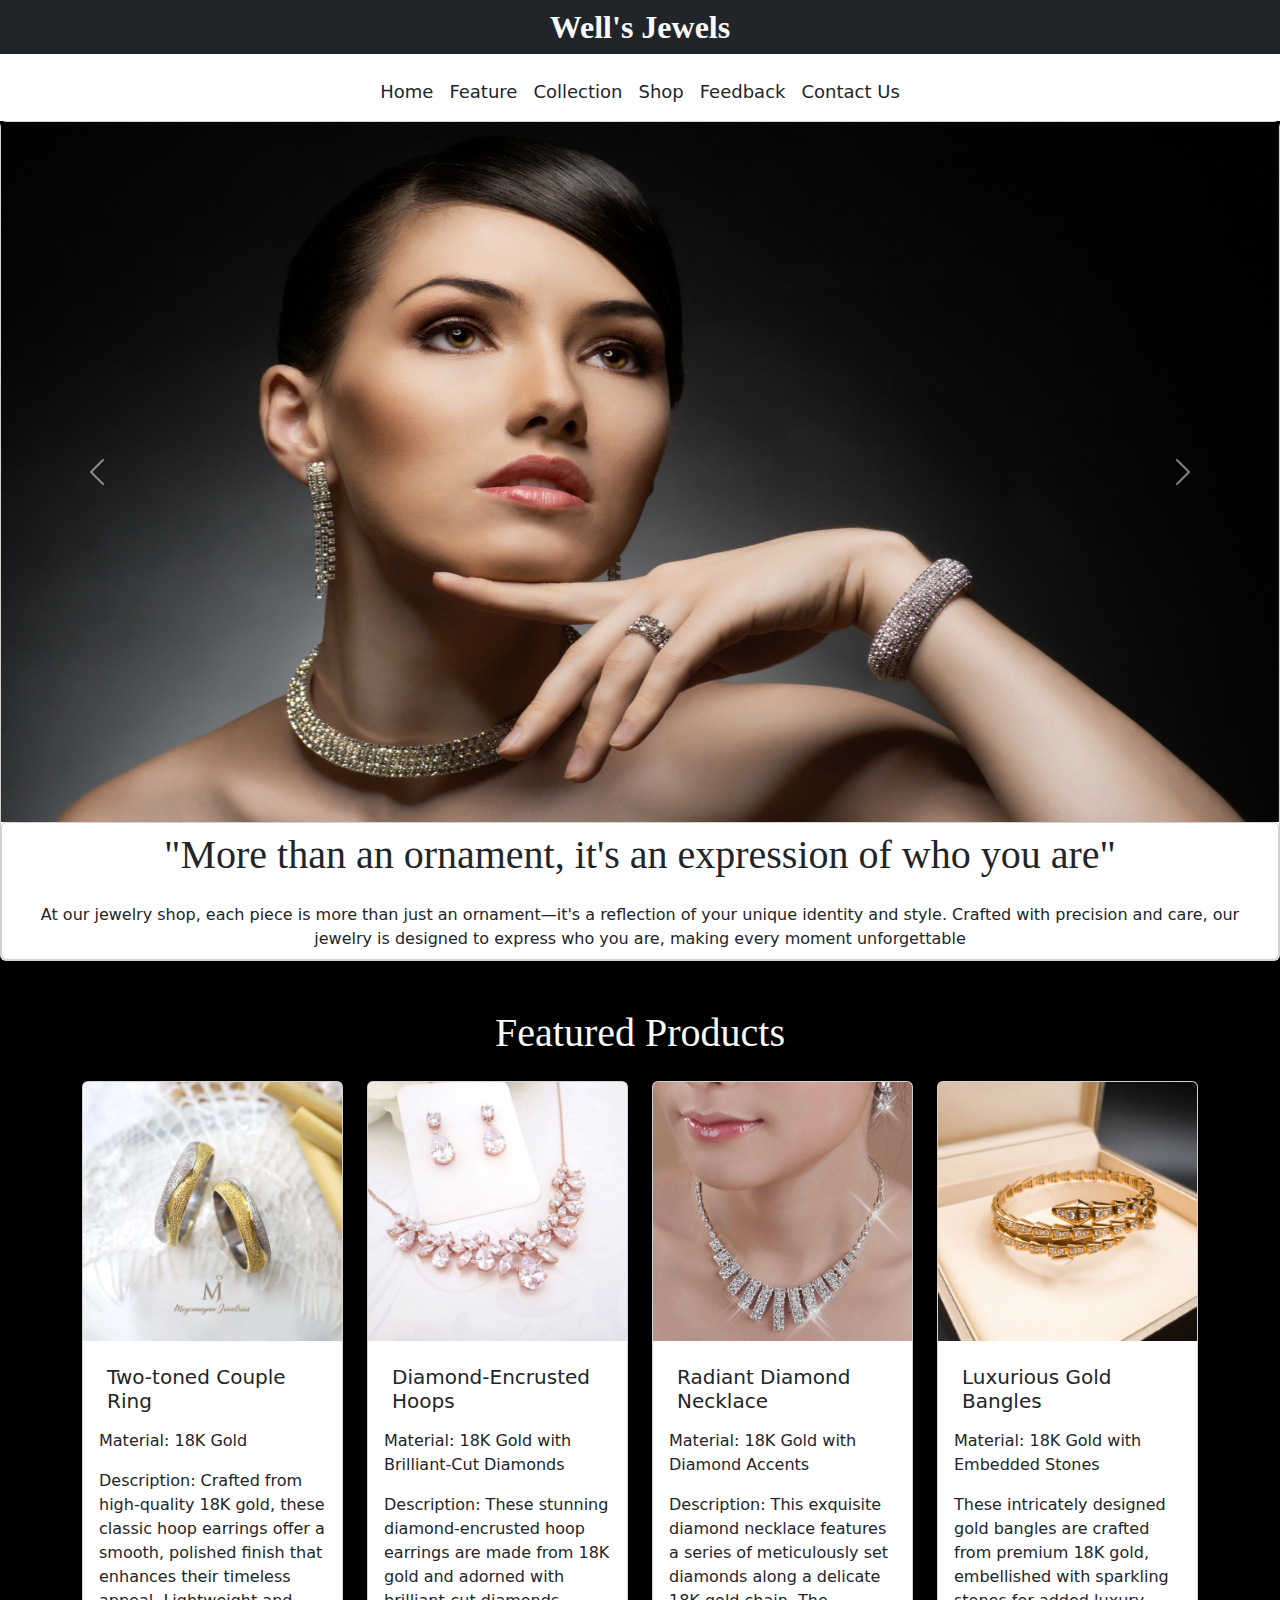
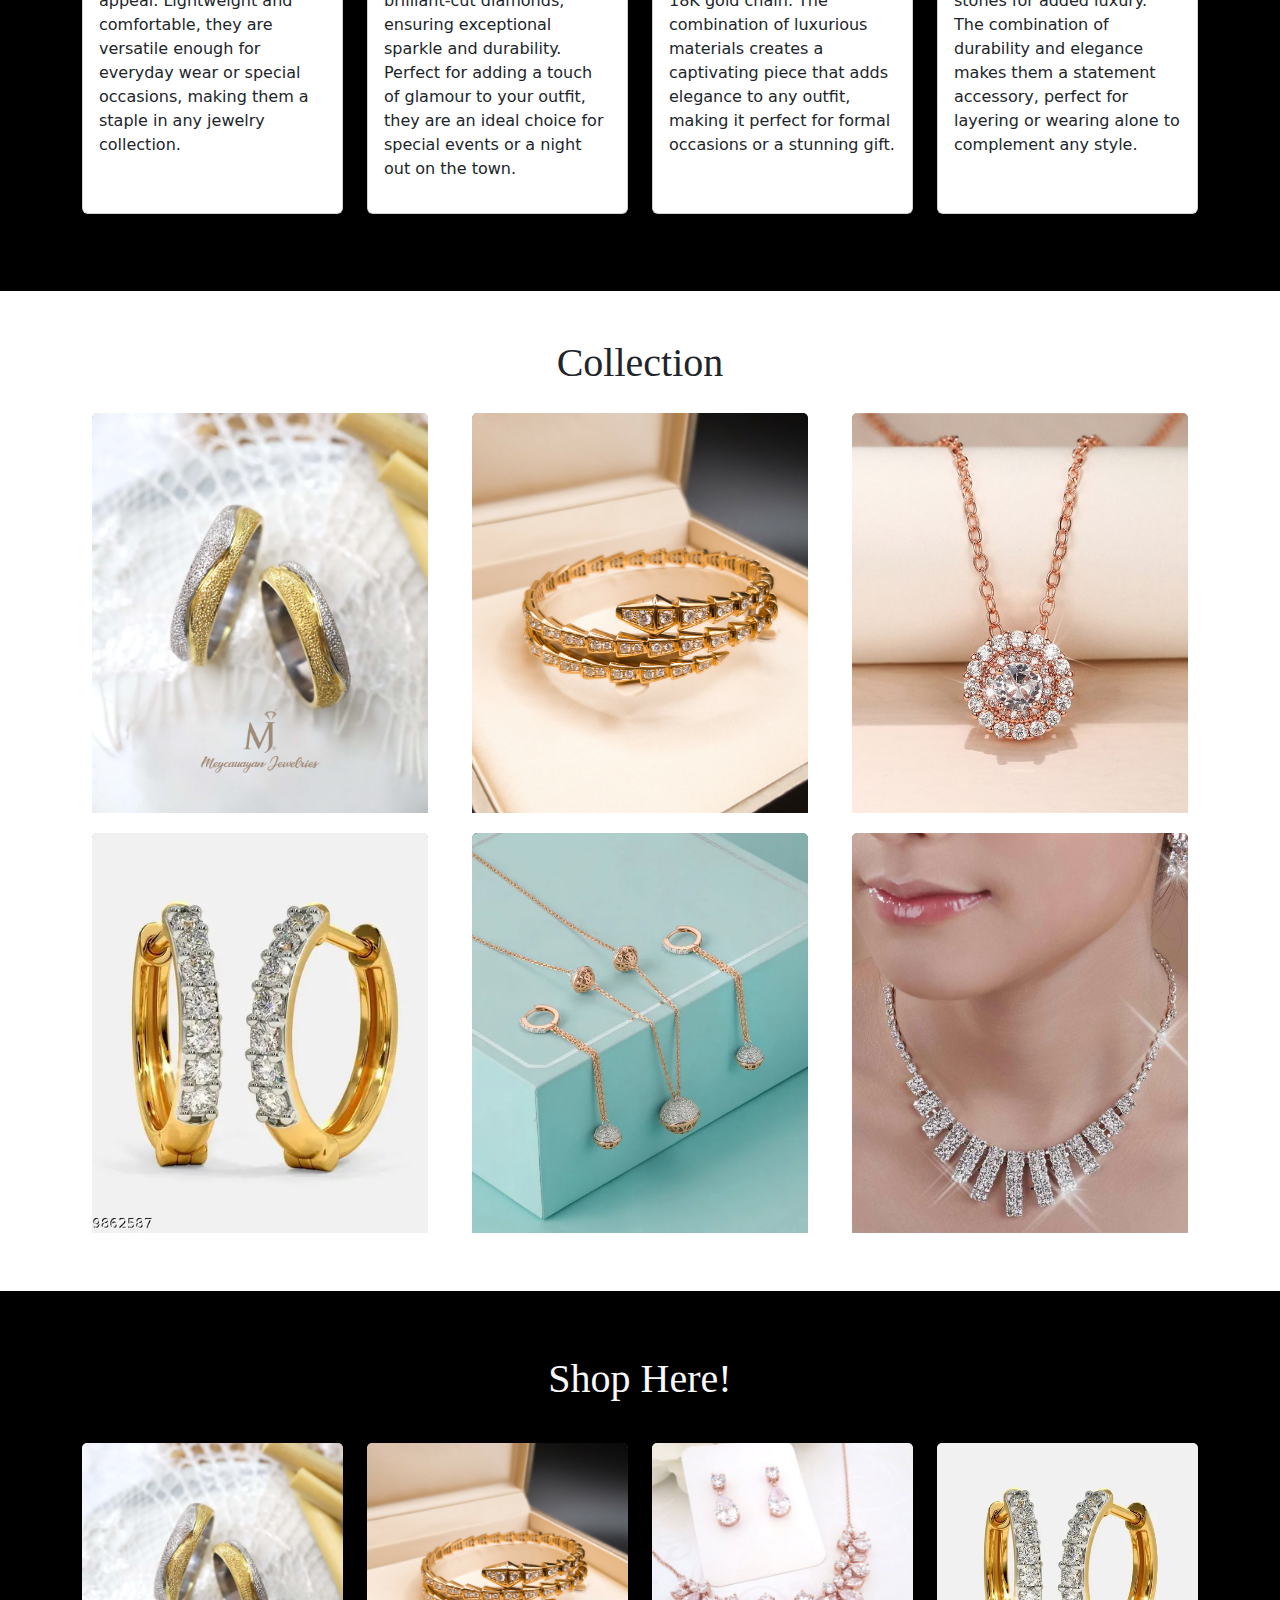
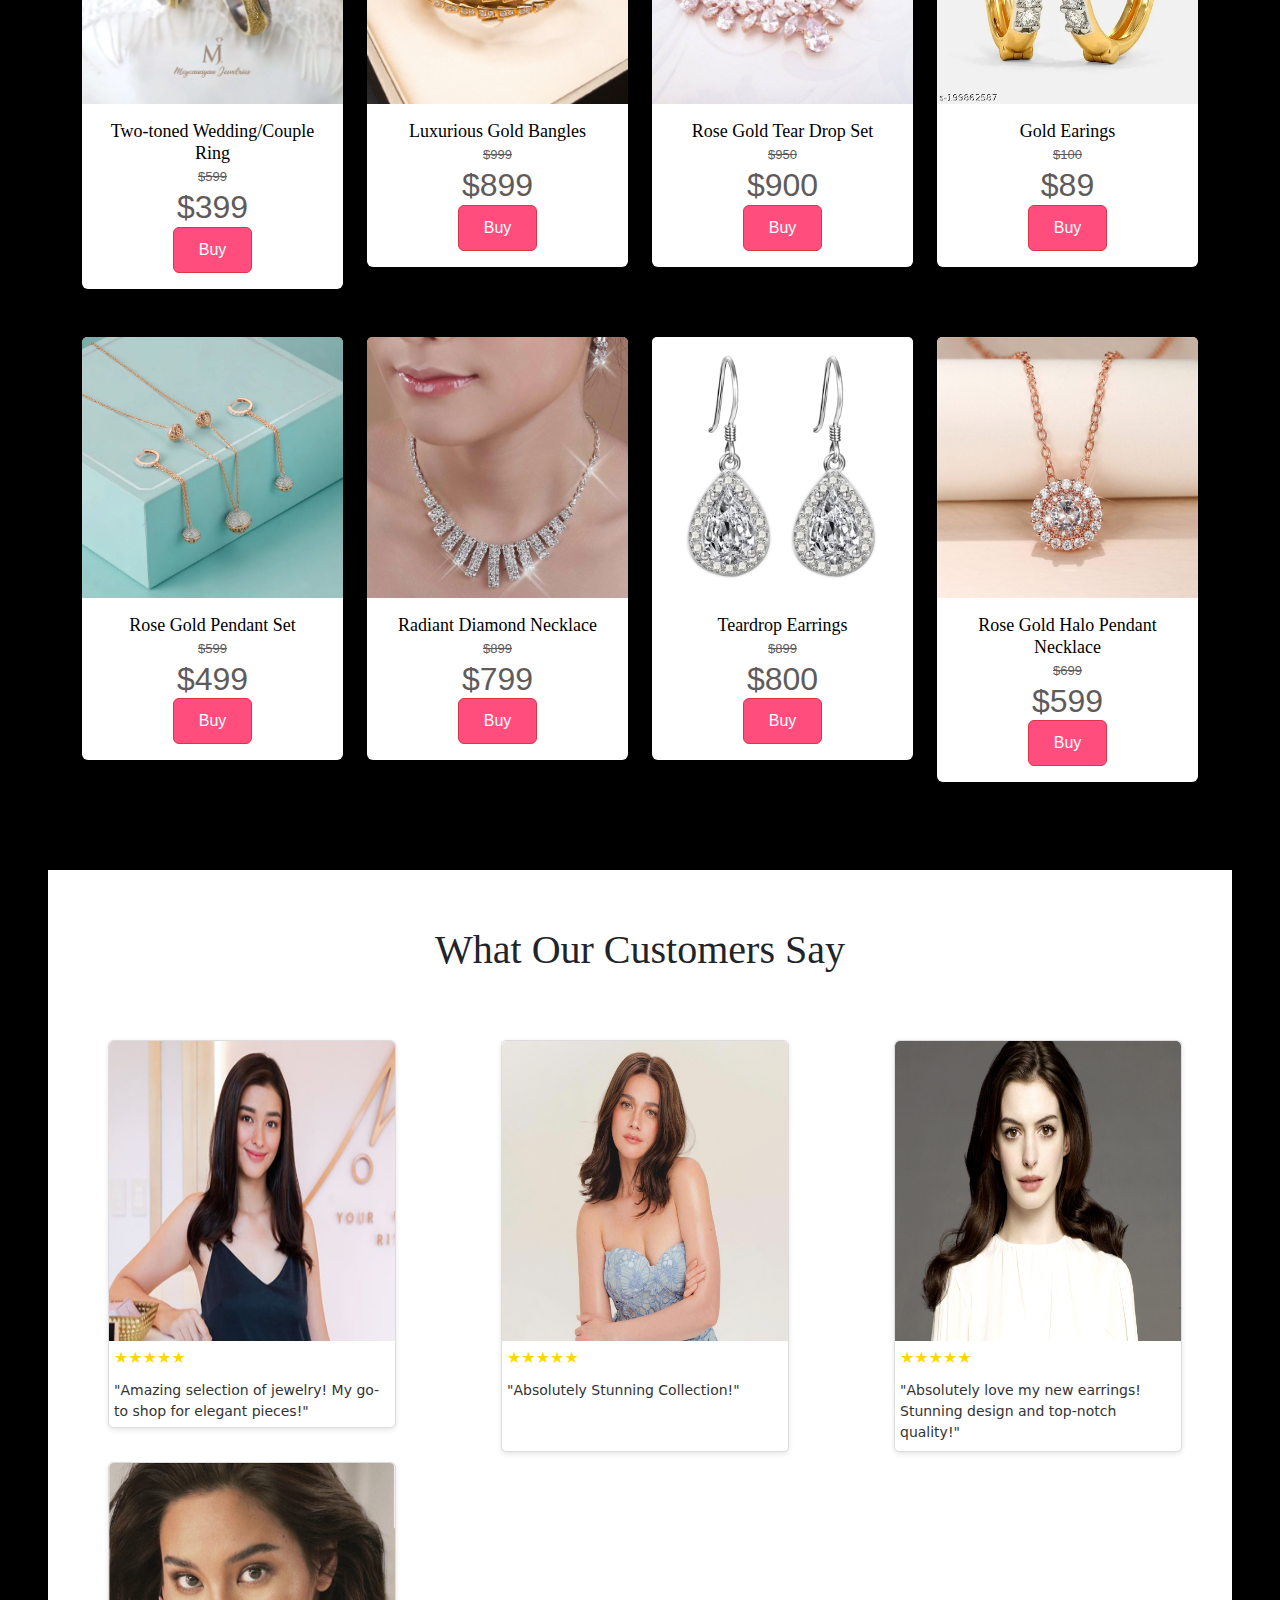
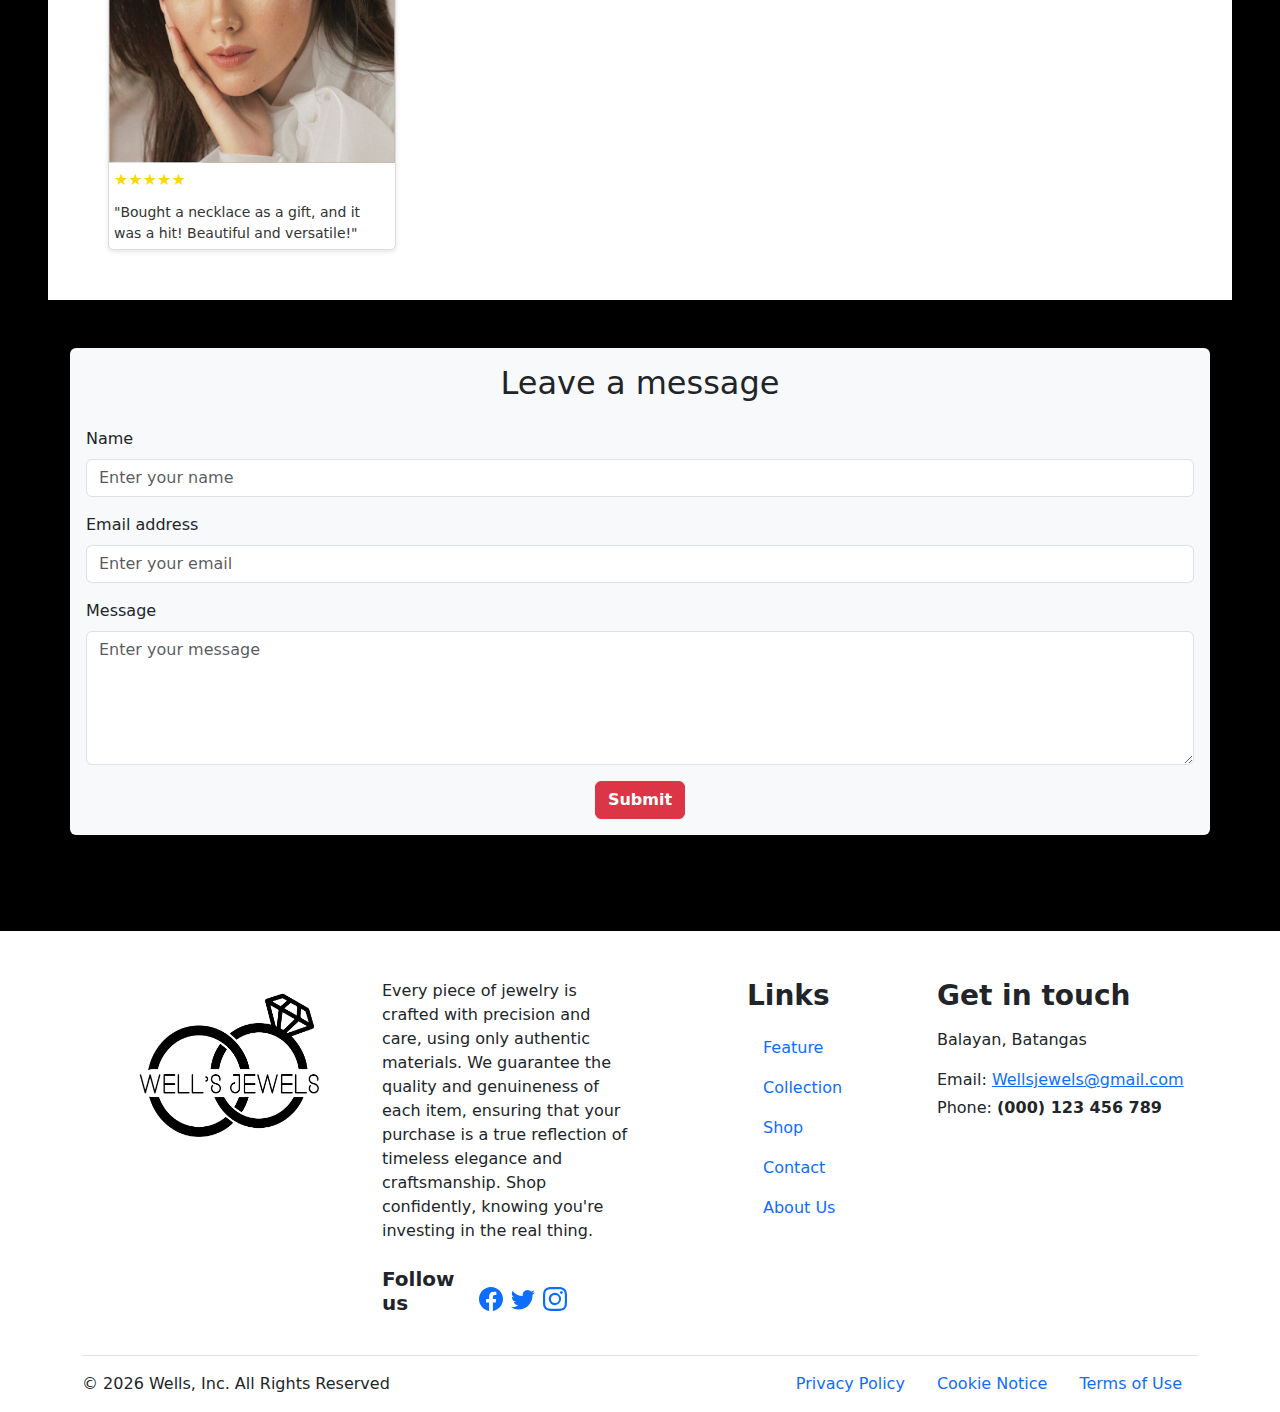
<file: index.html>
<!DOCTYPE html>
<html lang="en">
<head>
    <meta charset="UTF-8">
    <meta name="viewport" content="width=device-width, initial-scale=1.0">
    <link href="https://cdn.jsdelivr.net/npm/bootstrap@5.3.3/dist/css/bootstrap.min.css" rel="stylesheet" integrity="sha384-QWTKZyjpPEjISv5WaRU9OFeRpok6YctnYmDr5pNlyT2bRjXh0JMhjY6hW+ALEwIH" crossorigin="anonymous">
    <title>Document</title>
    <link rel="stylesheet" href="Midterm.css">
</head>
  <script src="https://cdn.jsdelivr.net/npm/bootstrap@5.3.3/dist/js/bootstrap.bundle.min.js" integrity="sha384-YvpcrYf0tY3lHB60NNkmXc5s9fDVZLESaAA55NDzOxhy9GkcIdslK1eN7N6jIeHz" crossorigin="anonymous"></script>

  <body>
    <div>
    <h1 class="navbar-brand text-center bg-dark text-light fw-bold p-2" style="font-size: xx-large; font-family: 'Times New Roman';">
      Well's Jewels
    </h1>
    <nav class="navbar navbar-expand-sm ">
      <div class="container-fluid">
        <button class="navbar-toggler " type="button" data-bs-toggle="collapse" data-bs-target="#navbarNav" aria-controls="navbarNav" aria-expanded="false" aria-label="Toggle navigation">
          <span class="navbar-toggler-icon"></span>
        </button>
        <div class="collapse navbar-collapse justify-content-center" id="navbarNav">
          <ul class="navbar-nav ">
            <li class="nav-item">
              <a class="nav-link active text-dark" href="#Home" style="font-size: large;">Home</a>
            </li>
            <li class="nav-item">
              <a class="nav-link text-dark" href="#Feature" style="font-size: large;">Feature</a>
            </li>
            <li class="nav-item">
              <a class="nav-link text-dark" href="#Gallery" style="font-size: large;">Collection</a>
            </li>
            <li class="nav-item">
              <a class="nav-link text-dark" href="#Shop" style="font-size: large;">Shop</a>
            </li>
            <li class="nav-item">
              <a class="nav-link text-dark" href="#Reviews" style="font-size: large;">Feedback</a>
            </li>
            <li class="nav-item">
              <a class="nav-link text-dark" href="#Contact" style="font-size: large;">Contact Us</a>
            </li>
          </ul>
        </div>
      </div>
    </nav>
  </div>
  
    

    <main style="background-color: rgb(0, 0, 0);">
        <section id="Home" class="card">
            <div id="carouselExample" class="carousel slide carousel-fade" data-bs-ride="carousel" >
                <div class="carousel-inner"></div>
                <div class="carousel-item active" data-bs-interval="2000">
                    <img style="height: 700px;" src="jewels2.jpg" class="d-block w-100"  alt="...">
                </div>
                <div class="carousel-item "  data-bs-interval="2000" >
                    <img style="height: 700px;" src="jewels3.jpg" class="d-block w-100" alt="...">
                </div>
                <div class="carousel-item"  data-bs-interval="2000" >
                    <img style="height: 700px;" src="jewels7.jpg" class="d-block w-100" alt="...">
                </div>
                <div class="carousel-item"  data-bs-interval="2000" >
                  <img style="height: 700px;" src="jewels6.webp" class="d-block w-100" alt="...">
                </div>
                <button class="carousel-control-prev" type="button" data-bs-target="#carouselExample" data-bs-slide="prev">
                  <span class="carousel-control-prev-icon" aria-hidden="true"></span>
                  <span class="visually-hidden">Previous</span>
                </button>
                <button class="carousel-control-next" type="button" data-bs-target="#carouselExample" data-bs-slide="next">
                  <span class="carousel-control-next-icon" aria-hidden="true"></span>
                  <span class="visually-hidden">Next</span>
                </button>
            </div>
            <div class="card text-center">
                <div>
                  <h1 style="font-family: Georgia, 'Times New Roman',;" class="text-dark card-title p-2">"More than an ornament, it's an expression of who you are"</h1>
                  <p class="text-darkt card-text p-2">At our jewelry shop, each piece is more than just an ornament—it's a reflection of your unique identity and style. Crafted with precision and care, our jewelry is designed to express who you are, making every moment unforgettable</p>
                </div>
            </div>    
        </section>

        <section id="Feature">
          <div class="container mt-5 ">
            <h1 class="text-center text-light mb-4">Featured Products</h1>
            <div class="row">
                <div class="col-lg-3 col-md-6 mb-4">
                    <div class="card h-100">
                        <img src="item.webp" class="card-img-top" alt="Product 1">
                        <div class="card-body">
                          <h5 class="card-title p-2">Two-toned Couple Ring</h5>
                          <p>Material: 18K Gold</p>
                          <p> Description: Crafted from high-quality 18K gold, these classic hoop earrings offer a smooth, polished finish that enhances their timeless appeal. Lightweight and comfortable, they are versatile enough for everyday wear or special occasions, making them a staple in any jewelry collection.</p>
                        </div>
                    </div>
                </div>

                <div class="col-lg-3 col-md-6 mb-4">
                    <div class="card h-100">
                        <img src="item10.jpg" class="card-img-top" alt="Product 2">
                        <div class="card-body">
                          <h5 class="card-title p-2">Diamond-Encrusted Hoops</h5>
                          <p>Material: 18K Gold with Brilliant-Cut Diamonds</p>
                          <p>Description: These stunning diamond-encrusted hoop earrings are made from 18K gold and adorned with brilliant-cut diamonds, ensuring exceptional sparkle and durability. Perfect for adding a touch of glamour to your outfit, they are an ideal choice for special events or a night out on the town.</p>
                        </div>
                    </div>
                </div>

                <div class="col-lg-3 col-md-6 mb-4">
                    <div class="card h-100">
                        <img src="item6.jpeg" class="card-img-top" alt="Product 3">
                        <div class="card-body">
                          <h5 class="card-title p-2">Radiant Diamond Necklace</h5>
                          <p>Material: 18K Gold with Diamond Accents</p>
                           <p> Description: This exquisite diamond necklace features a series of meticulously set diamonds along a delicate 18K gold chain. The combination of luxurious materials creates a captivating piece that adds elegance to any outfit, making it perfect for formal occasions or a stunning gift.</p>
                        </div>
                    </div>
                </div>

                <div class="col-lg-3 col-md-6 mb-4">
                    <div class="card h-100">
                        <img src="item2.jpg" class="card-img-top" alt="Product 4">
                        <div class="card-body">
                          <h5 class="card-title p-2">Luxurious Gold Bangles</h5>
                          <p>Material: 18K Gold with Embedded Stones</p>
                          <p> These intricately designed gold bangles are crafted from premium 18K gold, embellished with sparkling stones for added luxury. The combination of durability and elegance makes them a statement accessory, perfect for layering or wearing alone to complement any style.</p>
                        </div>
                    </div>
                </div>
            </div>
          </div>
        </section>

        <section id="Gallery">
          <div class="container my-5 py-5">
            <h1 class="text-dark text-center pb-2" style="font-family: 'Times New Roman', Times, serif;">Collection</h1>
            <div class="row">
                
                <div class="col-md-4">
                    <div class="card ">
                        <img src="item.webp" class="card-img-top" alt="">
                    </div>
                </div>
                
                <div class="col-md-4">
                    <div class="card ">
                        <img src="item2.jpg" class="card-img-top" alt="">
                    </div>
                </div>
                
                <div class="col-md-4 ">
                    <div class="card">
                        <img src="item8.jpg" class="card-img-top" alt="">
                    </div>
                </div>
                
                <div class="col-md-4">
                    <div class="card w">
                        <img src="item4.webp" class="card-img-top" alt="">
                    </div>
                </div>
                
                <div class="col-md-4">
                    <div class="card ">
                        <img src="item5.webp" class="card-img-top" alt="Watch 5">
                    </div>
                </div>
                
                <div class="col-md-4">
                    <div class="card ">
                        <img src="item6.jpeg" class="card-img-top" alt="Watch 6">
                    </div>
                </div>
            </div>
          </div>
        </section>


        <section id="Shop" class="container-fluid p-3">
          <div class="pricing4 " style="background-color: black;">
            <div class="container">
              <div class="row justify-content-center">
                <div class="col-md-8 text-center">
                  <h1 class="mb-3 text-light">Shop Here!</h1>
                </div>
              </div>
              <div class="row mt-4">
                <div class="col-md-3">
                  <div class="card card-shadow border-0 mb-4">
                    <img class="card-img-top" src="item.webp" alt="">
                    <div class="p-3 text-center">
                      <h5 class="font-weight-medium mb-0">Two-toned Wedding/Couple Ring</h5>
                      <s class="subtitle font-13">$599</s>
                      <h2 class="price mb-0">$399</h2>
                      <button type="button" class="btn btn-danger" data-bs-toggle="modal" data-bs-target="#purchaseModal">Buy</button>                    </div>
                  </div>
                </div>
                <div class="col-md-3">
                  <div class="card card-shadow border-0 mb-4">
                    <img class="card-img-top" src="item2.jpg">
                    <div class="p-3 text-center">
                      <h5 class="font-weight-medium mb-0">Luxurious Gold Bangles</h5>
                      <s class="subtitle font-13">$999</s>
                      <h2 class="price mb-0">$899</h2>
                      <button type="button" class="btn btn-danger" data-bs-toggle="modal" data-bs-target="#purchaseModal">Buy</button>                    </div>
                  </div>
                </div>
                <div class="col-md-3">
                  <div class="card card-shadow border-0 mb-4">
                    <img class="card-img-top" src="item10.jpg">
                    <div class="p-3 text-center">
                      <h5 class="font-weight-medium mb-0">Rose Gold Tear Drop Set</h5>
                      <s class="subtitle font-13">$950</s>
                      <h2 class="price mb-0">$900</h2>
                      <button type="button" class="btn btn-danger" data-bs-toggle="modal" data-bs-target="#purchaseModal">Buy</button>                    </div>
                  </div>
                </div>
                <div class="col-md-3">
                  <div class="card card-shadow border-0 mb-4">
                    <img class="card-img-top" src="item4.webp">
                    <div class="p-3 text-center">
                      <h5 class="font-weight-medium mb-0">Gold Earings</h5>
                      <s class="subtitle font-13">$100</s>
                      <h2 class="price mb-0">$89</h2>
                      <button type="button" class="btn btn-danger" data-bs-toggle="modal" data-bs-target="#purchaseModal">Buy</button>
                    </div>
                  </div>
                </div>
              </div>
            </div>
            <div class="container">
              <div class="row justify-content-center">
                <div class="col-md-8 text-center">
                </div>
              </div>
              <div class="row mt-4">
                <div class="col-md-3">
                  <div class="card card-shadow border-0 mb-4">
                    <img class="card-img-top" src="item5.webp" alt="">
                    <div class="p-3 text-center">
                      <h5 class="font-weight-medium mb-0">Rose Gold Pendant Set</h5>
                      <s class="subtitle font-13">$599</s>
                      <h2 class="price mb-0">$499</h2>
                      <button type="button" class="btn btn-danger" data-bs-toggle="modal" data-bs-target="#purchaseModal">Buy</button>
                    </div>
                  </div>
                </div>
                <div class="col-md-3">
                  <div class="card card-shadow border-0 mb-4">
                    <img class="card-img-top" src="item6.jpeg">
                    <div class="p-3 text-center">
                      <h5 class="font-weight-medium mb-0">Radiant Diamond Necklace</h5>
                      <s class="subtitle font-13">$899</s>
                      <h2 class="price mb-0">$799</h2>
                      <button type="button" class="btn btn-danger" data-bs-toggle="modal" data-bs-target="#purchaseModal">Buy</button>                    
                    </div>
                  </div>
                </div>
                <div class="col-md-3">
                  <div class="card card-shadow border-0 mb-4">
                    <img class="card-img-top" src="item7.webp">
                    <div class="p-3 text-center">
                      <h5 class="font-weight-medium mb-0">Teardrop Earrings</h5>
                      <s class="subtitle font-13">$899</s>
                      <h2 class="price mb-0">$800</h2>
                      <button type="button" class="btn btn-danger" data-bs-toggle="modal" data-bs-target="#purchaseModal">Buy</button>                   
                     </div>
                  </div>
                </div>
                <div class="col-md-3">
                  <div class="card card-shadow border-0 mb-4">
                    <img class="card-img-top" src="item8.jpg">
                    <div class="p-3 text-center">
                      <h5 class="font-weight-medium mb-0">Rose Gold Halo Pendant Necklace</h5>
                      <s class="subtitle font-13">$699</s>
                      <h2 class="price mb-0">$599</h2>
                      <button type="button" class="btn btn-danger" data-bs-toggle="modal" data-bs-target="#purchaseModal">Buy</button>                    
                    </div>
                  </div>
                </div>
              </div>
            </div>
          </div>
          
        </section>
          
        <div class="modal fade" id="purchaseModal" tabindex="-1" aria-labelledby="purchaseModalLabel" aria-hidden="true">
          <div class="modal-dialog">
            <div class="modal-content">
              <div class="modal-header bg-dark">
                <h5 class="modal-title text-light" id="purchaseModalLabel">Purchase Information</h5>
              </div>
              <div class="modal-body bg-dark text-light">
                <form id="purchaseForm">
                  <div class="form-group">
                    <label for="firstName">First Name</label>
                    <input type="text" class="form-control" id="firstName" required>
                  </div>
                  <div class="form-group">
                    <label for="lastName">Last Name</label>
                    <input type="text" class="form-control" id="lastName" required>
                  </div>
                  <div class="form-group">
                    <label for="email">Email</label>
                    <input type="email" class="form-control" id="email" required>
                  </div>
                  <div class="form-group">
                    <label for="shippingAddress">Shipping Address</label>
                    <input type="text" class="form-control" id="shippingAddress" required>
                  </div>
                  <div class="form-group">
                    <label for="voucher">Voucher/Discount</label>
                    <select class="form-control" id="voucher">
                      <option value="" selected disabled>Select a Voucher or Discount</option>
                      <option value="DISCOUNT10">10% Off - DISCOUNT10</option>
                      <option value="FREESHIP">Free Shipping - FREESHIP</option>
                      <option value="NEWCUSTOMER">15% Off for New Customers - NEWCUSTOMER</option>
                      <option value="HOLIDAY20">20% Holiday Discount - HOLIDAY20</option>
                    </select>
                  </div>
                  <div class="form-group">
                    <label for="totalAmount">Total Amount</label>
                    <input type="text" class="form-control" id="totalAmount" value="$0.00" readonly>
                  </div>
                </form>
              </div>
              <div class="modal-footer bg-dark">
                <button type="button" class="btn btn-secondary" data-dismiss="modal">Cancel</button>
                <button type="button" class="btn btn-primary" id="proceedBtn" data-dismiss="modal">Proceed to Buy</button>
              </div>
            </div>
          </div>
        </div>
                

        <section id="Reviews" class="pt-5 m-5" style="background-color: rgb(255, 255, 255);">
          <h1 class="text-center p-2 text-dark">What Our Customers Say</h1>
          <div class="card-container">
              <div class="card col-lg-3 col-md-4 col-sm-6 mb-4 ">
                  <img src="liza.jpg" class="card-img-top img-fluid" alt="...">
                  <div class="card-body">
                      <div class="star-rating">
                          <span>★★★★★</span> 
                      </div>
                      <p class="card-text">"Amazing selection of jewelry! My go-to shop for elegant pieces!"</p>
                  </div>
              </div>

              <div class="card">
                  <img src="ferdie1bea.jpg" class="card-img-top img-fluid" alt="...">
                  <div class="card-body">
                      <div class="star-rating">
                          <span>★★★★★</span>
                      </div>
                      <p class="card-text">"Absolutely Stunning Collection!"</p>
                  </div>
              </div>
             
              <div class="card">
                  <img src="annehathaway.jpg" class="card-img-top img-fluid" alt="...">
                  <div class="card-body">
                      <div class="star-rating">
                          <span>★★★★★</span> 
                      </div>
                      <p class="card-text">"Absolutely love my new earrings! Stunning design and top-notch quality!"</p>
                  </div>
              </div>
              
              <div class="card ">
                  <img src="Catriona+Gray.png" class="card-img-top img-fluid" alt="...">
                  <div class="card-body">
                      <div class="star-rating">
                          <span>★★★★★</span> 
                      </div>
                      <p class="card-text">"Bought a necklace as a gift, and it was a hit! Beautiful and versatile!"</p>
                  </div>
              </div>
          </div>
        </section>

        <section id="Contact" class="pb-5 justify-content-center">
          <div class="container my-5 p-3 bg-light rounded">
              <h2 class="mb-4 text-dark text-center">Leave a message</h2>
              <form>
                  <div class="form-group mb-3">
                      <label for="customerName" class="form-label">Name</label>
                      <input type="text" class="form-control" id="customerName" placeholder="Enter your name" required>
                  </div>
      
                  <div class="form-group mb-3">
                      <label for="customerEmail" class="form-label">Email address</label>
                      <input type="email" class="form-control" id="customerEmail" placeholder="Enter your email" required>
                  </div>
      
                  <div class="form-group mb-3">
                      <label for="customerMessage" class="form-label">Message</label>
                      <textarea class="form-control" id="customerMessage" rows="5" placeholder="Enter your message" required></textarea>
                  </div>
      
                  <div class="text-center">
                      <button type="submit" class="btn btn-danger fw-bold">Submit</button>
                  </div>
              </form>
          </div>
      </section>
      
      </main>

<footer id="foot" class="pt-lg-10 pt-5 footer bg-white">
      <div class="container">
        <div class="row">
          <div class="col-lg- col-md-6 col-9">
            <div class="mb-4 d-flex justify-content-center">
              <img src="logo.png" alt="">
              <div class="">
                <p style="text-align: left;">Every piece of jewelry is crafted with precision and care, using only authentic materials. We guarantee the quality and genuineness of each item, ensuring that your purchase is a true reflection of timeless elegance and craftsmanship. Shop confidently, knowing you're investing in the real thing.</p>
                <div class="follow-us-container col-lg-6 mt-4 d-flex align-items-center">
                  <h5 class="fw-bold mb-3 me-3 d-flex justify-content-center">Follow us</h5>
                  <a href="https://www.facebook.com/" class="ms-2 me-2">
                    <svg xmlns="https://www.facebook.com/" width="24" height="24" fill="currentColor" class="fa-brands fa-facebook" viewBox="0 0 16 16">
                      <path d="M16 8.049c0-4.446-3.582-8.05-8-8.05C3.58 0-.002 3.603-.002 8.05c0 4.017 2.926 7.347 6.75 7.951v-5.625h-2.03V8.05H6.75V6.275c0-2.017 1.195-3.131 3.022-3.131.876 0 1.791.157 1.791.157v1.98h-1.009c-.993 0-1.303.621-1.303 1.258v1.51h2.218l-.354 2.326H9.25V16c3.824-.604 6.75-3.934 6.75-7.951z"/>
                    </svg>
                  </a>
                  <a href="https://www.twitter.com/" class="me-2">
                    <svg xmlns="https://www.twitter.com/" width="24" height="24" fill="currentColor" class="bi bi-twitter" viewBox="0 0 16 16">
                      <path d="M5.026 15c6.038 0 9.341-5.003 9.341-9.334 0-.14 0-.282-.006-.422A6.685 6.685 0 0 0 16 3.542a6.658 6.658 0 0 1-1.889.518 3.301 3.301 0 0 0 1.447-1.817 6.533 6.533 0 0 1-2.087.793A3.286 3.286 0 0 0 7.875 6.03a9.325 9.325 0 0 1-6.767-3.429 3.289 3.289 0 0 0 1.018 4.382A3.323 3.323 0 0 1 .64 6.575v.045a3.288 3.288 0 0 0 2.632 3.218 3.203 3.203 0 0 1-.865.115 3.23 3.23 0 0 1-.614-.057 3.283 3.283 0 0 0 3.067 2.277A6.588 6.588 0 0 1 .78 13.58a6.32 6.32 0 0 1-.78-.045A9.344 9.344 0 0 0 5.026 15z"/>
                    </svg>
                  </a>
                  <a href="https://www.instagram.com/" class="me-2">
                    <svg xmlns="https://www.instagram.com/" width="24" height="24" fill="currentColor" class="bi bi-instagram" viewBox="0 0 16 16">
                      <path d="M8 0C5.829 0 5.556.01 4.703.048 3.85.088 3.269.222 2.76.42a3.917 3.917 0 0 0-1.417.923A3.927 3.927 0 0 0 .42 2.76C.222 3.268.087 3.85.048 4.7.01 5.555 0 5.827 0 8.001c0 2.172.01 2.444.048 3.297.04.852.174 1.433.372 1.942.205.526.478.972.923 1.417.444.445.89.719 1.416.923.51.198 1.09.333 1.942.372C5.555 15.99 5.827 16 8 16s2.444-.01 3.298-.048c.851-.04 1.434-.174 1.943-.372a3.916 3.916 0 0 0 1.416-.923c.445-.445.718-.891.923-1.417.197-.509.332-1.09.372-1.942C15.99 10.445 16 10.173 16 8s-.01-2.445-.048-3.299c-.04-.851-.175-1.433-.372-1.941a3.926 3.926 0 0 0-.923-1.417A3.911 3.911 0 0 0 13.24.42c-.51-.198-1.092-.333-1.943-.372C10.443.01 10.172 0 7.998 0h.003zm-.717 1.442h.718c2.136 0 2.389.007 3.232.046.78.035 1.204.166 1.486.275.373.145.64.319.92.599.28.28.453.546.598.92.11.281.24.705.275 1.485.039.843.047 1.096.047 3.231s-.008 2.389-.047 3.232c-.035.78-.166 1.203-.275 1.485a2.47 2.47 0 0 1-.599.919c-.28.28-.546.453-.92.598-.28.11-.704.24-1.485.276-.843.038-1.096.047-3.232.047s-2.39-.009-3.233-.047c-.78-.036-1.203-.166-1.485-.276a2.478 2.478 0 0 1-.92-.598 2.48 2.48 0 0 1-.6-.92c-.109-.281-.24-.705-.275-1.485-.038-.843-.046-1.096-.046-3.233 0-2.136.008-2.388.046-3.231.036-.78.166-1.204.276-1.486.145-.373.319-.64.599-.92.28-.28.546-.453.92-.598.282-.11.705-.24 1.485-.276.738-.034 1.024-.044 2.515-.045v.002zm4.988 1.328a.96.96 0 1 0 0 1.92.96.96 0 0 0 0-1.92zm-4.27 1.122a4.109 4.109 0 1 0 0 8.217 4.109 4.109 0 0 0 0-8.217zm0 1.441a2.667 2.667 0 1 1 0 5.334 2.667 2.667 0 0 1 0-5.334z"/>
                    </svg>
                  </a>
                </div>
                
              </div>
            </div>
          </div>
          <div class="offset-lg-1 col-lg-2 col-md-3 col-6 ">
            <div class="mb-4">
              <h3 class="fw-bold mb-3">Links</h3>
              <ul class="list-unstyled nav nav-footer flex-column nav-x-0">
                <li><a href="#Feature" class="nav-link">Feature</a></li>
                <li><a href="#Gallery" class="nav-link">Collection</a></li>
                <li><a href="#Shop" class="nav-link">Shop</a></li>
                <li><a href="#Contact" class="nav-link">Contact</a></li>
                <li><a href="#Contact" class="nav-link">About Us</a></li>
              </ul>
            </div>
          </div>
          
          <div class="col-lg-3 col-md-12">
            <div class="mb-4">
              <h3 class="fw-bold mb-3">Get in touch</h3>
              <p>Balayan, Batangas</p>
              <p class="mb-1">Email: <a href="#">Wellsjewels@gmail.com</a></p>
              <p>Phone: <span class="text-dark fw-semibold">(000) 123 456 789</span></p>

            </div>
          </div>
        </div>
        <div class="row align-items-center g-0 border-top py-2 mt-6">
          <div class="col-lg-4 col-md-5 col-12">
              <span>© <span id="copyright2">
                <script>document.getElementById('copyright2').appendChild(document.createTextNode(new Date().getFullYear()))</script>
            </span> Wells, Inc. All Rights Reserved</span>
              </div>

          <div class="col-12 col-md-7 col-lg-8 d-md-flex justify-content-end">
              <nav class="nav nav-footer">
                  <a class="nav-link ps-0" href="#">Privacy Policy</a>
                  <a class="nav-link px-2 px-md-3" href="#">Cookie Notice</a>

                  <a class="nav-link" href="#">Terms of Use</a>
              </nav>
          </div>
        </div>
      </div>
    </footer>                                 
    
  </body>
</html>
</file>
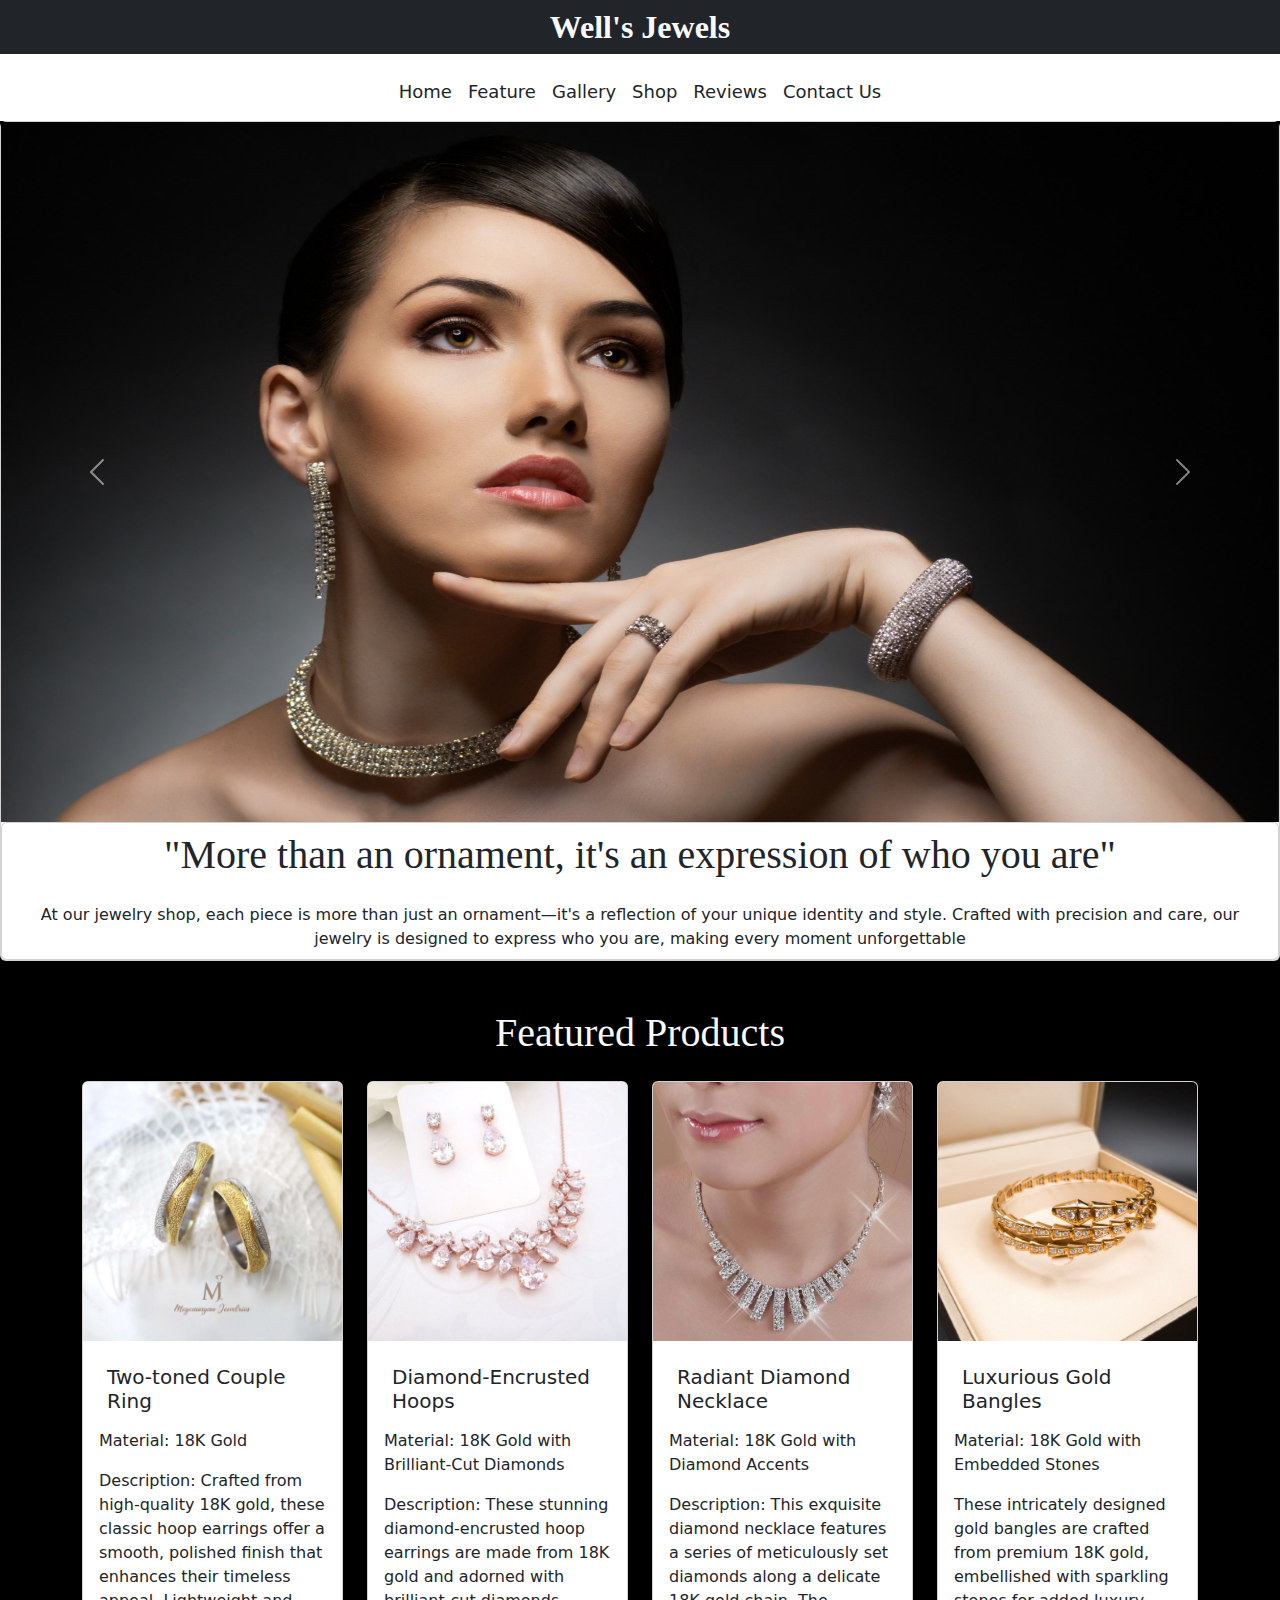
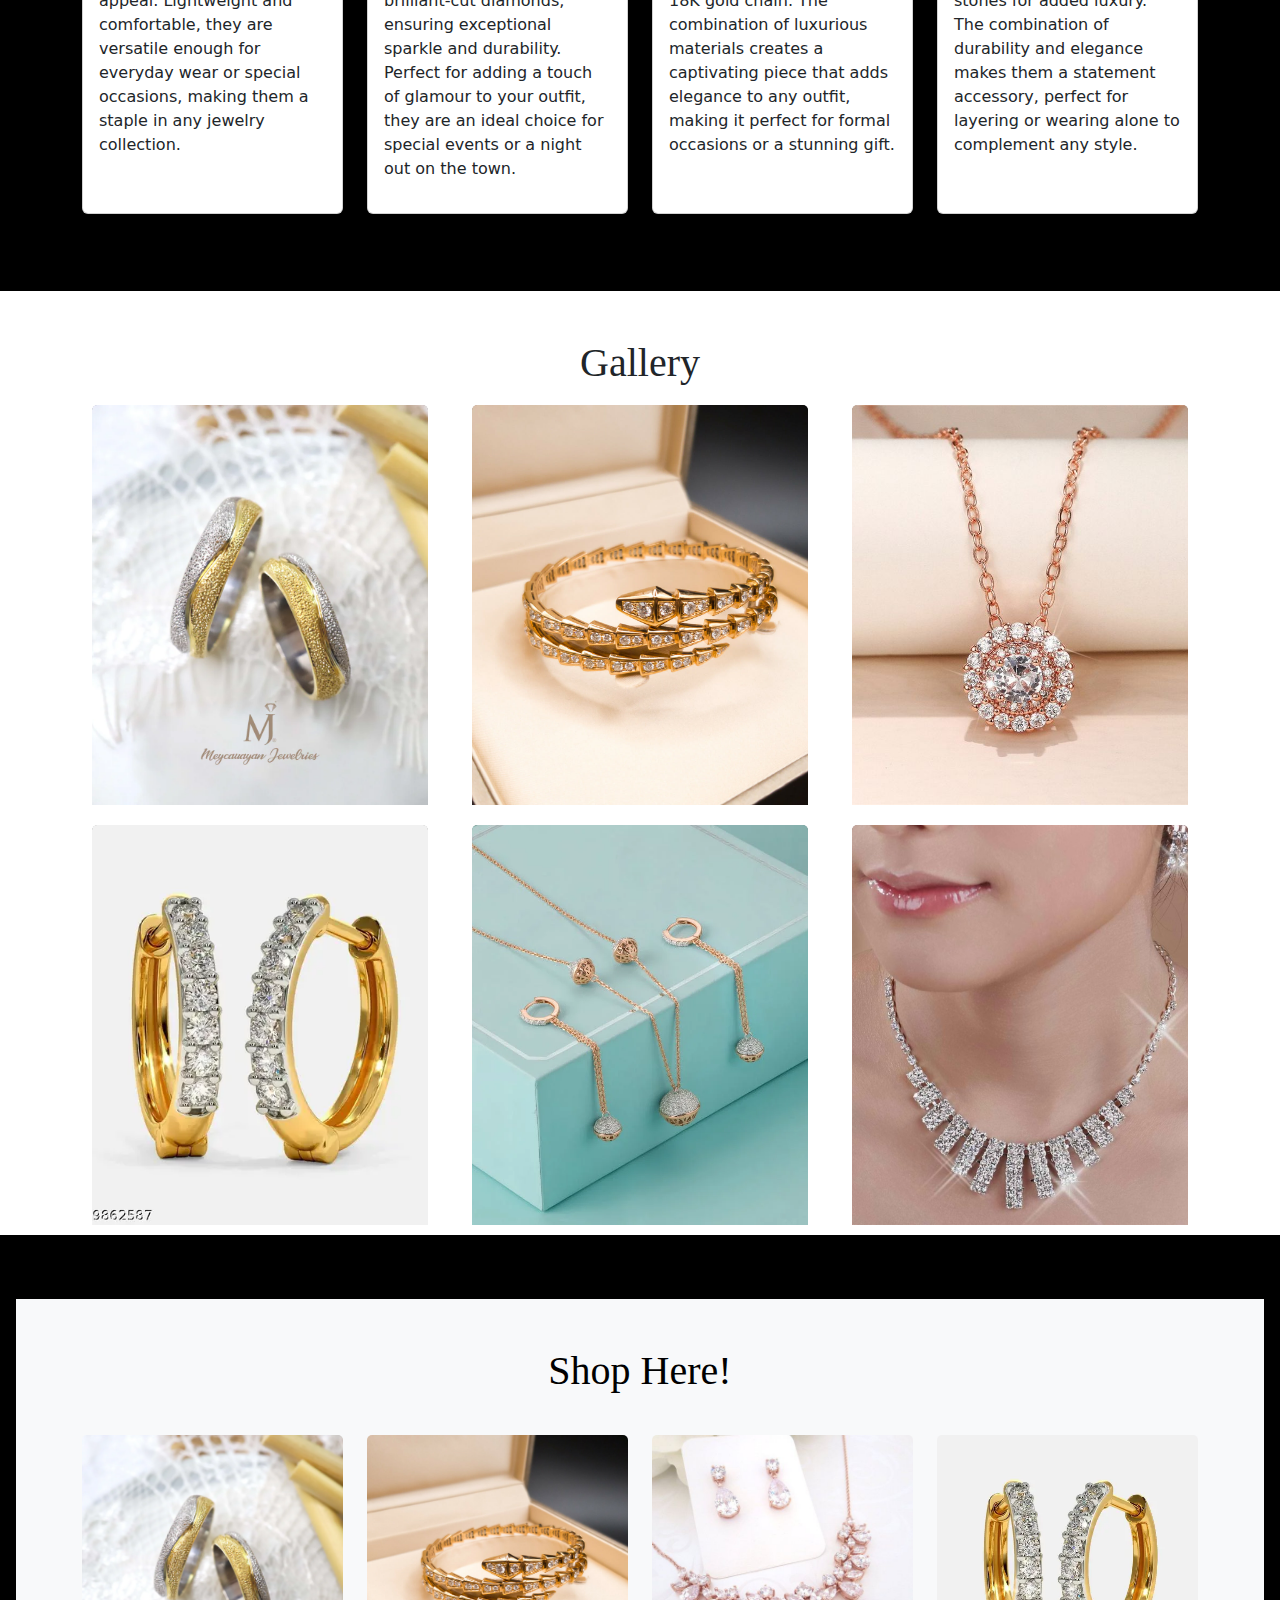
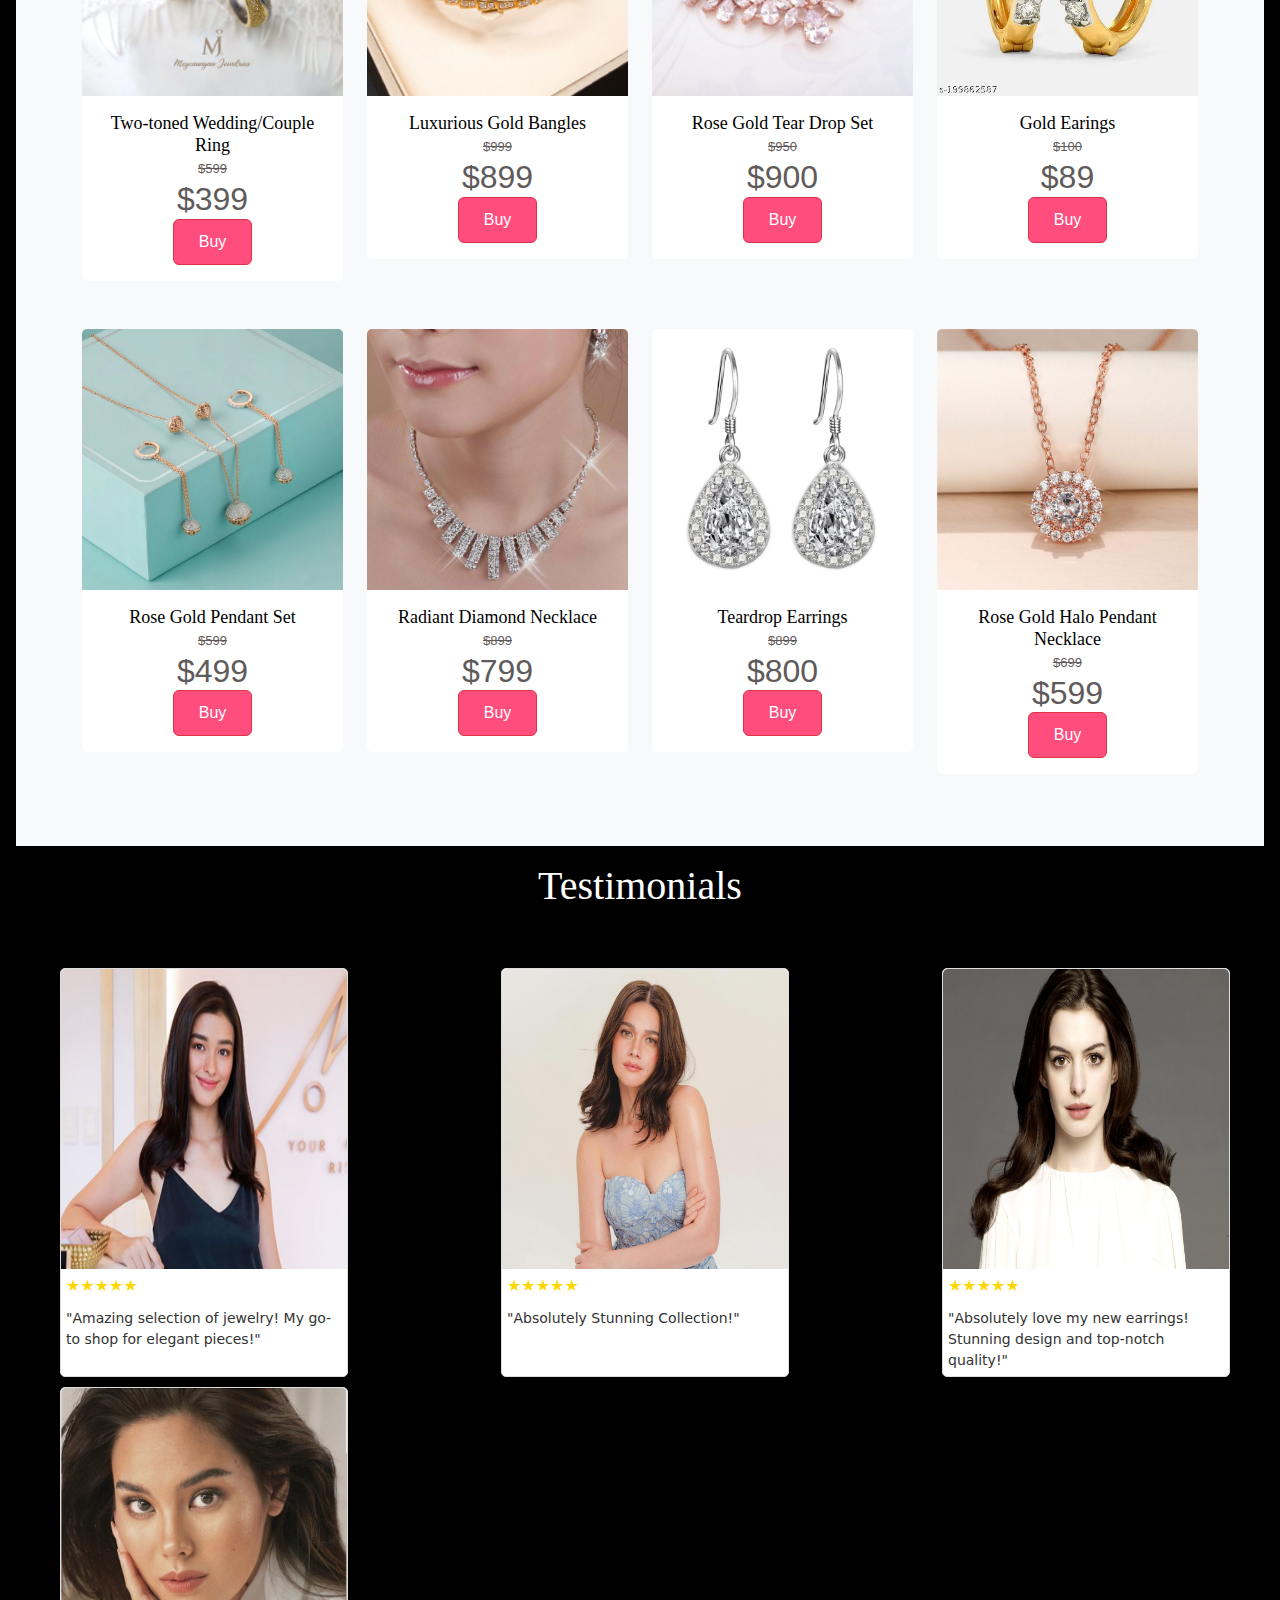
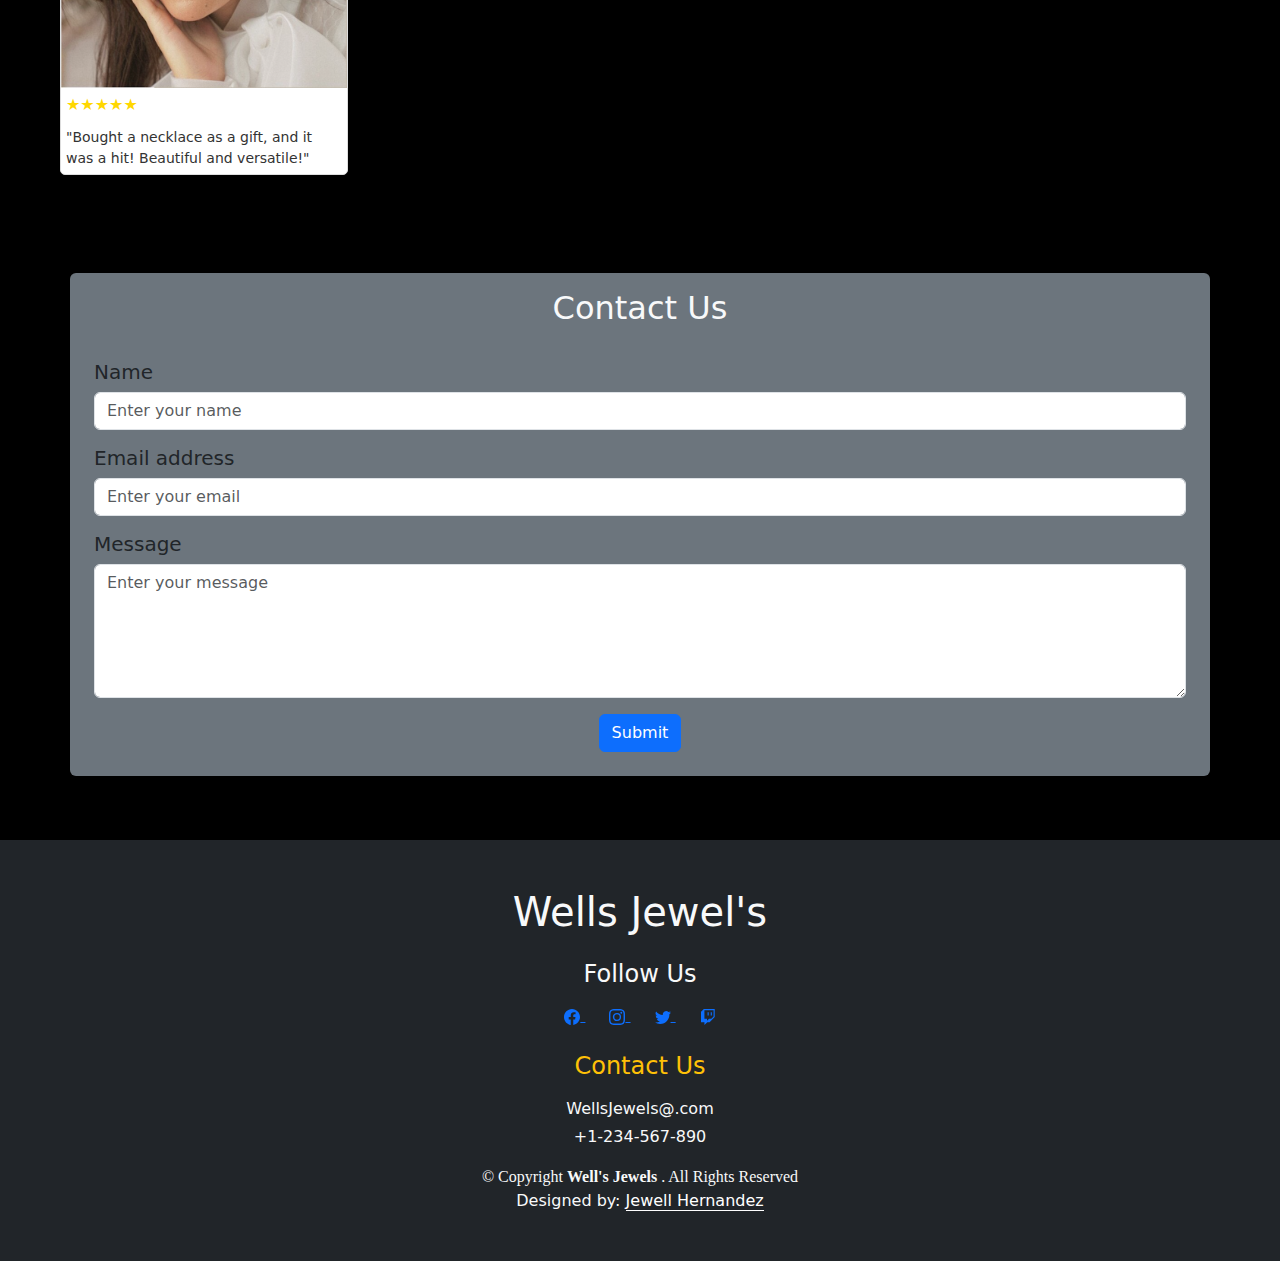
<file: Midterm.html>
<!DOCTYPE html>
<html lang="en">
<head>
    <meta charset="UTF-8">
    <meta name="viewport" content="width=device-width, initial-scale=1.0">
    <link href="https://cdn.jsdelivr.net/npm/bootstrap@5.3.3/dist/css/bootstrap.min.css" rel="stylesheet" integrity="sha384-QWTKZyjpPEjISv5WaRU9OFeRpok6YctnYmDr5pNlyT2bRjXh0JMhjY6hW+ALEwIH" crossorigin="anonymous">
    <title>Document</title>
    <link rel="stylesheet" href="Midterm.css">
</head>
  <script src="https://cdn.jsdelivr.net/npm/bootstrap@5.3.3/dist/js/bootstrap.bundle.min.js" integrity="sha384-YvpcrYf0tY3lHB60NNkmXc5s9fDVZLESaAA55NDzOxhy9GkcIdslK1eN7N6jIeHz" crossorigin="anonymous"></script>

  <body>
    <div>
    <h1 class="navbar-brand text-center bg-dark text-light fw-bold p-2" style="font-size: xx-large; font-family: 'Times New Roman';">
      Well's Jewels
    </h1>
    <nav class="navbar navbar-expand-sm ">
      <div class="container-fluid">
        <button class="navbar-toggler " type="button" data-bs-toggle="collapse" data-bs-target="#navbarNav" aria-controls="navbarNav" aria-expanded="false" aria-label="Toggle navigation">
          <span class="navbar-toggler-icon"></span>
        </button>
        <div class="collapse navbar-collapse justify-content-center" id="navbarNav">
          <ul class="navbar-nav ">
            <li class="nav-item">
              <a class="nav-link active text-dark" href="#Home" style="font-size: large;">Home</a>
            </li>
            <li class="nav-item">
              <a class="nav-link text-dark" href="#Feature" style="font-size: large;">Feature</a>
            </li>
            <li class="nav-item">
              <a class="nav-link text-dark" href="#Gallery" style="font-size: large;">Gallery</a>
            </li>
            <li class="nav-item">
              <a class="nav-link text-dark" href="#Shop" style="font-size: large;">Shop</a>
            </li>
            <li class="nav-item">
              <a class="nav-link text-dark" href="#Reviews" style="font-size: large;">Reviews</a>
            </li>
            <li class="nav-item">
              <a class="nav-link text-dark" href="#Contact" style="font-size: large;">Contact Us</a>
            </li>
          </ul>
        </div>
      </div>
    </nav>
  </div>
  
    

    <main style="background-color: rgb(0, 0, 0);">
        <section id="Home" class="card">
            <div id="carouselExample" class="carousel slide carousel-fade" data-bs-ride="carousel" >
                <div class="carousel-inner"></div>
                <div class="carousel-item active" data-bs-interval="2000">
                    <img style="height: 700px;" src="jewels2.jpg" class="d-block w-100"  alt="...">
                </div>
                <div class="carousel-item "  data-bs-interval="2000" >
                    <img style="height: 700px;" src="jewels3.jpg" class="d-block w-100" alt="...">
                </div>
                <div class="carousel-item"  data-bs-interval="2000" >
                    <img style="height: 700px;" src="jewels7.jpg" class="d-block w-100" alt="...">
                </div>
                <div class="carousel-item"  data-bs-interval="2000" >
                  <img style="height: 700px;" src="jewels6.webp" class="d-block w-100" alt="...">
                </div>
                <button class="carousel-control-prev" type="button" data-bs-target="#carouselExample" data-bs-slide="prev">
                  <span class="carousel-control-prev-icon" aria-hidden="true"></span>
                  <span class="visually-hidden">Previous</span>
                </button>
                <button class="carousel-control-next" type="button" data-bs-target="#carouselExample" data-bs-slide="next">
                  <span class="carousel-control-next-icon" aria-hidden="true"></span>
                  <span class="visually-hidden">Next</span>
                </button>
            </div>
            <div class="card text-center">
                <div>
                  <h1 style="font-family: Georgia, 'Times New Roman',;" class="text-dark card-title p-2">"More than an ornament, it's an expression of who you are"</h1>
                  <p class="text-darkt card-text p-2">At our jewelry shop, each piece is more than just an ornament—it's a reflection of your unique identity and style. Crafted with precision and care, our jewelry is designed to express who you are, making every moment unforgettable</p>
                </div>
            </div>    
        </section>

        <section id="Feature">
          <div class="container mt-5">
            <h1 class="text-center text-light mb-4">Featured Products</h1>
            <div class="row">
                <div class="col-lg-3 col-md-6 mb-4">
                    <div class="card h-100">
                        <img src="item.webp" class="card-img-top" alt="Product 1">
                        <div class="card-body">
                          <h5 class="card-title p-2">Two-toned Couple Ring</h5>
                          <p>Material: 18K Gold</p>
                          <p> Description: Crafted from high-quality 18K gold, these classic hoop earrings offer a smooth, polished finish that enhances their timeless appeal. Lightweight and comfortable, they are versatile enough for everyday wear or special occasions, making them a staple in any jewelry collection.</p>
                        </div>
                    </div>
                </div>

                <div class="col-lg-3 col-md-6 mb-4">
                    <div class="card h-100">
                        <img src="item10.jpg" class="card-img-top" alt="Product 2">
                        <div class="card-body">
                          <h5 class="card-title p-2">Diamond-Encrusted Hoops</h5>
                          <p>Material: 18K Gold with Brilliant-Cut Diamonds</p>
                          <p>Description: These stunning diamond-encrusted hoop earrings are made from 18K gold and adorned with brilliant-cut diamonds, ensuring exceptional sparkle and durability. Perfect for adding a touch of glamour to your outfit, they are an ideal choice for special events or a night out on the town.</p>
                        </div>
                    </div>
                </div>

                <div class="col-lg-3 col-md-6 mb-4">
                    <div class="card h-100">
                        <img src="item6.jpeg" class="card-img-top" alt="Product 3">
                        <div class="card-body">
                          <h5 class="card-title p-2">Radiant Diamond Necklace</h5>
                          <p>Material: 18K Gold with Diamond Accents</p>
                           <p> Description: This exquisite diamond necklace features a series of meticulously set diamonds along a delicate 18K gold chain. The combination of luxurious materials creates a captivating piece that adds elegance to any outfit, making it perfect for formal occasions or a stunning gift.</p>
                        </div>
                    </div>
                </div>

                <div class="col-lg-3 col-md-6 mb-4">
                    <div class="card h-100">
                        <img src="item2.jpg" class="card-img-top" alt="Product 4">
                        <div class="card-body">
                          <h5 class="card-title p-2">Luxurious Gold Bangles</h5>
                          <p>Material: 18K Gold with Embedded Stones</p>
                          <p> These intricately designed gold bangles are crafted from premium 18K gold, embellished with sparkling stones for added luxury. The combination of durability and elegance makes them a statement accessory, perfect for layering or wearing alone to complement any style.</p>
                        </div>
                    </div>
                </div>
            </div>
          </div>
        </section>

        <section id="Gallery">
          <div class="container my-5">
            <h1 class="text-dark text-center pt-5" style="font-family: 'Times New Roman', Times, serif;"> Gallery</h1>

            <div class="row">
                
                <div class="col-md-4">
                    <div class="card ">
                        <img src="item.webp" class="card-img-top" alt="">
                    </div>
                </div>
                
                <div class="col-md-4">
                    <div class="card ">
                        <img src="item2.jpg" class="card-img-top" alt="">
                    </div>
                </div>
                
                <div class="col-md-4 ">
                    <div class="card">
                        <img src="item8.jpg" class="card-img-top" alt="">
                    </div>
                </div>
                
                <div class="col-md-4">
                    <div class="card w">
                        <img src="item4.webp" class="card-img-top" alt="">
                    </div>
                </div>
                
                <div class="col-md-4">
                    <div class="card ">
                        <img src="item5.webp" class="card-img-top" alt="Watch 5">
                    </div>
                </div>
                
                <div class="col-md-4">
                    <div class="card ">
                        <img src="item6.jpeg" class="card-img-top" alt="Watch 6">
                    </div>
                </div>
            </div>
          </div>
        </section>


        <section id="Shop" class="container-fluid p-3">
          <div class="pricing4 py-5 bg-light">
            <div class="container">
              <div class="row justify-content-center">
                <div class="col-md-8 text-center">
                  <h1 class="mb-3">Shop Here!</h1>
                </div>
              </div>
              <div class="row mt-4">
                <div class="col-md-3">
                  <div class="card card-shadow border-0 mb-4">
                    <img class="card-img-top" src="item.webp" alt="SACE LADY 3 Colors Tinted Lip Balm">
                    <div class="p-3 text-center">
                      <h5 class="font-weight-medium mb-0">Two-toned Wedding/Couple Ring</h5>
                      <s class="subtitle font-13">$599</s>
                      <h2 class="price mb-0">$399</h2>
                      <button type="button" class="btn btn-danger" data-bs-toggle="modal" data-bs-target="#checkoutModal">Buy</button>                    </div>
                  </div>
                </div>
                <div class="col-md-3">
                  <div class="card card-shadow border-0 mb-4">
                    <img class="card-img-top" src="item2.jpg">
                    <div class="p-3 text-center">
                      <h5 class="font-weight-medium mb-0">Luxurious Gold Bangles</h5>
                      <s class="subtitle font-13">$999</s>
                      <h2 class="price mb-0">$899</h2>
                      <button type="button" class="btn btn-danger" data-bs-toggle="modal" data-bs-target="#checkoutModal">Buy</button>                    </div>
                  </div>
                </div>
                <div class="col-md-3">
                  <div class="card card-shadow border-0 mb-4">
                    <img class="card-img-top" src="item10.jpg">
                    <div class="p-3 text-center">
                      <h5 class="font-weight-medium mb-0">Rose Gold Tear Drop Set</h5>
                      <s class="subtitle font-13">$950</s>
                      <h2 class="price mb-0">$900</h2>
                      <button type="button" class="btn btn-danger" data-bs-toggle="modal" data-bs-target="#checkoutModal">Buy</button>                    </div>
                  </div>
                </div>
                <div class="col-md-3">
                  <div class="card card-shadow border-0 mb-4">
                    <img class="card-img-top" src="item4.webp">
                    <div class="p-3 text-center">
                      <h5 class="font-weight-medium mb-0">Gold Earings</h5>
                      <s class="subtitle font-13">$100</s>
                      <h2 class="price mb-0">$89</h2>
                      <button type="button" class="btn btn-danger" data-bs-toggle="modal" data-bs-target="#checkoutModal">Buy</button>
                    </div>
                  </div>
                </div>
              </div>
            </div>
            <div class="container">
              <div class="row justify-content-center">
                <div class="col-md-8 text-center">
                </div>
              </div>
              <div class="row mt-4">
                <div class="col-md-3">
                  <div class="card card-shadow border-0 mb-4">
                    <img class="card-img-top" src="item5.webp" alt="SACE LADY 3 Colors Tinted Lip Balm">
                    <div class="p-3 text-center">
                      <h5 class="font-weight-medium mb-0">Rose Gold Pendant Set</h5>
                      <s class="subtitle font-13">$599</s>
                      <h2 class="price mb-0">$499</h2>
                      <button type="button" class="btn btn-danger" data-bs-toggle="modal" data-bs-target="#checkoutModal">Buy</button>
                    </div>
                  </div>
                </div>
                <div class="col-md-3">
                  <div class="card card-shadow border-0 mb-4">
                    <img class="card-img-top" src="item6.jpeg">
                    <div class="p-3 text-center">
                      <h5 class="font-weight-medium mb-0">Radiant Diamond Necklace</h5>
                      <s class="subtitle font-13">$899</s>
                      <h2 class="price mb-0">$799</h2>
                      <button type="button" class="btn btn-danger" data-bs-toggle="modal" data-bs-target="#checkoutModal">Buy</button>                    
                    </div>
                  </div>
                </div>
                <div class="col-md-3">
                  <div class="card card-shadow border-0 mb-4">
                    <img class="card-img-top" src="item7.webp">
                    <div class="p-3 text-center">
                      <h5 class="font-weight-medium mb-0">Teardrop Earrings</h5>
                      <s class="subtitle font-13">$899</s>
                      <h2 class="price mb-0">$800</h2>
                      <button type="button" class="btn btn-danger" data-bs-toggle="modal" data-bs-target="#checkoutModal">Buy</button>                   
                     </div>
                  </div>
                </div>
                <div class="col-md-3">
                  <div class="card card-shadow border-0 mb-4">
                    <img class="card-img-top" src="item8.jpg">
                    <div class="p-3 text-center">
                      <h5 class="font-weight-medium mb-0">Rose Gold Halo Pendant Necklace</h5>
                      <s class="subtitle font-13">$699</s>
                      <h2 class="price mb-0">$599</h2>
                      <button type="button" class="btn btn-danger" data-bs-toggle="modal" data-bs-target="#checkoutModal">Buy</button>                    
                    </div>
                  </div>
                </div>
              </div>
            </div>
          </div>
        <!-- Modal -->
          <div class="modal fade" id="checkoutModal" tabindex="-1" aria-labelledby="checkoutModalLabel" aria-hidden="true">
            <div class="modal-dialog">
              <div class="modal-content">
                <div class="modal-header">
                  <h5 class="modal-title" id="checkoutModalLabel">CHECKOUT</h5>
                  <button type="button" class="btn-close" data-bs-dismiss="modal" aria-label="Close"></button>
                </div>
                <div class="modal-body">
                  <div class="container">
                    <label class="title">CHECKOUT</label>
                    <div class="steps">
                      <div class="step">
                        <div>
                          <span>SHIPPING</span>
                          <p><input type="text" placeholder="Enter your address" class="input_field" required></p>
                          <p><input type="text" placeholder="Enter your city" class="input_field" required></p>
                        </div>
                        <hr>
                        <div>
                          <span>PAYMENT METHOD</span>
                          <p>Visa</p>
                          <p>**** **** 4243</p>
                        </div>
                        <hr>
                        <div class="promo">
                          <span>HAVE A PROMO CODE?</span>
                          <form class="form">
                            <input type="text" placeholder="Enter a Promo Code" class="input_field">
                            <button type="submit">Apply</button>
                          </form>
                        </div>
                        <hr>
                        <div class="payments">
                          <span>PAYMENT</span>
                          <div class="details">
                            <span>Subtotal:</span>
                            <span>₱000,000.00</span>
                            <span>Shipping:</span>
                            <span>₱0,000.00</span>
                            <span>Tax:</span>
                            <span>₱00,000.00</span>
                          </div>
                        </div>
                      </div>
                    </div>
                  </div>
                  <div class="card checkout">
                    <div class="footer">
                      <label class="price">₱0,000,000.00</label>
                      <button class="checkout-btn">Checkout</button>
                    </div>
                  </div>
                </div>
              </div>
            </div>
          </div>
        </section>
          

        <section id="Reviews">
          <h1 class="text-center">Testimonials</h1>
          <div class="card-container">
              <div class="card">
                  <img src="liza.jpg" class="card-img-top" alt="...">
                  <div class="card-body">
                      <div class="star-rating">
                          <span>★★★★★</span> 
                      </div>
                      <p class="card-text">"Amazing selection of jewelry! My go-to shop for elegant pieces!"</p>
                  </div>
              </div>

              <div class="card">
                  <img src="ferdie1bea.jpg" class="card-img-top" alt="...">
                  <div class="card-body">
                      <div class="star-rating">
                          <span>★★★★★</span>
                      </div>
                      <p class="card-text">"Absolutely Stunning Collection!"</p>
                  </div>
              </div>
             
              <div class="card">
                  <img src="annehathaway.jpg" class="card-img-top" alt="...">
                  <div class="card-body">
                      <div class="star-rating">
                          <span>★★★★★</span> 
                      </div>
                      <p class="card-text">"Absolutely love my new earrings! Stunning design and top-notch quality!"</p>
                  </div>
              </div>
              
              <div class="card">
                  <img src="Catriona+Gray.png" class="card-img-top " alt="...">
                  <div class="card-body">
                      <div class="star-rating">
                          <span>★★★★★</span> 
                      </div>
                      <p class="card-text">"Bought a necklace as a gift, and it was a hit! Beautiful and versatile!"</p>
                  </div>
              </div>
          </div>
        </section>

        <section id="Contact" class="pb-3">
          <div class="container my-5 p-3 bg-secondary rounded">
            <h2 class="mb-4 text-light text-center">Contact Us</h2>
            <form>
              <div class="form-group p-2">
                <h5 for="customerName">Name</h5>
                <input type="text" class="form-control" id="customerName" placeholder="Enter your name">
              </div>
    
              <div class="form-group p-2">
                <h5 for="customerEmail">Email address</h5>
                <input type="email" class="form-control" id="customerEmail" placeholder="Enter your email" >
              </div>
    
              <div class="form-group p-2">
                <h5 for="customerMessage">Message</h5>
                <textarea class="form-control" id="customerMessage" rows="5" placeholder="Enter your message"></textarea>
              </div>
    
              <div class="text-center p-2">
                <button type="submit" class="btn btn-primary ">Submit</button>
              </div>
            </form>
          </div>
        </section>

      </main>
      <footer>
      <section id="foot" class="bg-dark text-light p-5 text-center">
        <h2 class="display-6 fw-light mb-4">Wells Jewel's</h2>
        <div>
          <h4 class="mb-3">Follow Us</h4>
          <div class=" mb-4">
            <a href="https://www.facebook.com/" class=" me-4">
              <svg xmlns="http://www.w3.org/2000/svg" width="16" height="16" fill="currentColor" class="bi bi-facebook" viewBox="0 0 16 16">
                  <path d="M16 8.049c0-4.446-3.582-8.05-8-8.05C3.58 0-.002 3.603-.002 8.05c0 4.017 2.926 7.347 6.75 7.951v-5.625h-2.03V8.05H6.75V6.275c0-2.017 1.195-3.131 3.022-3.131.876 0 1.791.157 1.791.157v1.98h-1.009c-.993 0-1.303.621-1.303 1.258v1.51h2.218l-.354 2.326H9.25V16c3.824-.604 6.75-3.934 6.75-7.951z"/>
                </svg>
            </a>

          <a href="https://www.instagram.com/" class=" me-4">
            <svg xmlns="http://www.w3.org/2000/svg" width="16" height="16" fill="currentColor" class="bi bi-instagram" viewBox="0 0 16 16">
                <path d="M8 0C5.829 0 5.556.01 4.703.048 3.85.088 3.269.222 2.76.42a3.917 3.917 0 0 0-1.417.923A3.927 3.927 0 0 0 .42 2.76C.222 3.268.087 3.85.048 4.7.01 5.555 0 5.827 0 8.001c0 2.172.01 2.444.048 3.297.04.852.174 1.433.372 1.942.205.526.478.972.923 1.417.444.445.89.719 1.416.923.51.198 1.09.333 1.942.372C5.555 15.99 5.827 16 8 16s2.444-.01 3.298-.048c.851-.04 1.434-.174 1.943-.372a3.916 3.916 0 0 0 1.416-.923c.445-.445.718-.891.923-1.417.197-.509.332-1.09.372-1.942C15.99 10.445 16 10.173 16 8s-.01-2.445-.048-3.299c-.04-.851-.175-1.433-.372-1.941a3.926 3.926 0 0 0-.923-1.417A3.911 3.911 0 0 0 13.24.42c-.51-.198-1.092-.333-1.943-.372C10.443.01 10.172 0 7.998 0h.003zm-.717 1.442h.718c2.136 0 2.389.007 3.232.046.78.035 1.204.166 1.486.275.373.145.64.319.92.599.28.28.453.546.598.92.11.281.24.705.275 1.485.039.843.047 1.096.047 3.231s-.008 2.389-.047 3.232c-.035.78-.166 1.203-.275 1.485a2.47 2.47 0 0 1-.599.919c-.28.28-.546.453-.92.598-.28.11-.704.24-1.485.276-.843.038-1.096.047-3.232.047s-2.39-.009-3.233-.047c-.78-.036-1.203-.166-1.485-.276a2.478 2.478 0 0 1-.92-.598 2.48 2.48 0 0 1-.6-.92c-.109-.281-.24-.705-.275-1.485-.038-.843-.046-1.096-.046-3.233 0-2.136.008-2.388.046-3.231.036-.78.166-1.204.276-1.486.145-.373.319-.64.599-.92.28-.28.546-.453.92-.598.282-.11.705-.24 1.485-.276.738-.034 1.024-.044 2.515-.045v.002zm4.988 1.328a.96.96 0 1 0 0 1.92.96.96 0 0 0 0-1.92zm-4.27 1.122a4.109 4.109 0 1 0 0 8.217 4.109 4.109 0 0 0 0-8.217zm0 1.441a2.667 2.667 0 1 1 0 5.334 2.667 2.667 0 0 1 0-5.334z"/>
              </svg>
          </a>
        
          <a href="https://www.twitter.com/" class=" me-4">
              <svg xmlns="http://www.w3.org/2000/svg" width="16" height="16" fill="currentColor" class="bi bi-twitter" viewBox="0 0 16 16">
                <path d="M5.026 15c6.038 0 9.341-5.003 9.341-9.334 0-.14 0-.282-.006-.422A6.685 6.685 0 0 0 16 3.542a6.658 6.658 0 0 1-1.889.518 3.301 3.301 0 0 0 1.447-1.817 6.533 6.533 0 0 1-2.087.793A3.286 3.286 0 0 0 7.875 6.03a9.325 9.325 0 0 1-6.767-3.429 3.289 3.289 0 0 0 1.018 4.382A3.323 3.323 0 0 1 .64 6.575v.045a3.288 3.288 0 0 0 2.632 3.218 3.203 3.203 0 0 1-.865.115 3.23 3.23 0 0 1-.614-.057 3.283 3.283 0 0 0 3.067 2.277A6.588 6.588 0 0 1 .78 13.58a6.32 6.32 0 0 1-.78-.045A9.344 9.344 0 0 0 5.026 15z"/>
              </svg>
          </a>
          <a href="https://www.twitch.com/" class="">
            <svg xmlns="http://www.w3.org/2000/svg" width="16" height="16" fill="currentColor" class="bi bi-twitch" viewBox="0 0 16 16">
                <path d="M3.857 0 1 2.857v10.286h3.429V16l2.857-2.857H9.57L14.714 8V0H3.857zm9.714 7.429-2.285 2.285H9l-2 2v-2H4.429V1.143h9.142v6.286z"/>
                <path d="M11.857 3.143h-1.143V6.57h1.143V3.143zm-3.143 0H7.571V6.57h1.143V3.143z"/>
              </svg>
        </a>

        </div>
          <h4 class="mb-3 text-warning" >Contact Us</h4>
          <p class="mb-1 text-light">WellsJewels@.com</p>
          <p class="text-light">+1-234-567-890</p>
        </div>

          <div class="copyright text-center" style="font-family: 'Times New Roman', Times, serif;">
              &copy; Copyright <strong>Well's Jewels </strong>. All Rights Reserved
          </div>
          <div class="credits text-center">
              Designed by: <a href="#" class="text-white text-decoration-none" style="border-bottom: 1px solid white; text-decoration: none;">Jewell Hernandez</a>
          </div>
        
      </section> 
      

    </footer>
    
  </body>
</html>
</file>
<file: Midterm.css>
#Home h1{
    font-family: 'Times New Roman', Times, serif;

}

#Feature {
    padding-bottom: 5px;

}

#Feature .card:hover {
transform: scale(1.10);
  
}

#Feature h1{
    font-family: 'Times New Roman', Times, serif;

}

#Gallery {
    background-color: #ffffff;
    color: #fff;
}
#Gallery .card {
    background-color: #2c2c2c;
    border: none;
    margin: 10px;
}

#Gallery .card-img-top {
    height: 400px;
    object-fit: cover;
}

#Shop {
    font-family: "Montserrat", sans-serif;
    color: #8d97ad;
    font-weight: 300;
  }

  #Shop .card{
    color: #5f5b5b;
  }

  #Shop .card:hover{
    transform: scale(1.10);
  }
  
  #Shop  h1,
  #Shop  h3,
  #Shop  h4,
  #Shop  h5,
  #Shop  h6 {
    color: #000000;
    font-family: 'Times New Roman', Times, serif;
  }
  
  #Shop  .font-weight-medium {
    font-weight: 500;
  }

  #Shop  .font-14 {
    font-size: 14px;
  }
  
  #Shop  .font-13 {
    font-size: 13px;
  }
  

  #Shop  .text-success {
    color: #2cdd9b !important;
  }
  
#Shop  .price small {
    color: #8d97ad;
    font-size: 16px;
  }
  
  #Shop h5 {
    line-height: 22px;
    font-size: 18px;
  }
  #Shop  button {
    background: #ff4d7e;

  }
  
   #Shop button:hover {
    background:  #218838;

  }
  
  #Shop button {
    padding: 10px 25px;
    font-size: 16px;
  }

  


  
  #foot p {
    font-size: 16px;
  }

  #foot img {
   height: 180px;
   width: 300px;
  }

#Reviews h1{
    font-family: 'Times New Roman', Times, serif;
    color: #ffffff;

}

#Reviews .card-container {
    display: flex;
    justify-content: space-between;
    flex-wrap: wrap;
    gap: 10px;
    padding: 50px;
    padding-left: 60px;
}

#Reviews .card {
    width: 18rem;
    border: 1px solid #ddd;
    border-radius: 5px;
    overflow: hidden;
    box-shadow: 0 2px 5px rgba(0, 0, 0, 0.1);
    transition: transform 0.2s;
}

#Reviews .card:hover {
    transform: scale(1.25);
}

#Reviews .card-img-top {
    width: auto;
    height: 300px;
}

#Reviews .card-body {
    padding: 5px;
}

#Reviews .card-text {
    font-size: 14px;
    color: #333;
}


#Reviews .star-rating {
    font-size: 16px;
    color: gold;
    margin-bottom: 10px; 
}

#checkoutModal .container {
    display: grid;
    grid-template-columns: auto;
    gap: 0px;
  }
  
#checkoutModal hr {
    height: 1px;
    background-color: #2e2e2e;
    border: none;
  }
  
#checkoutModal .card {
    width: 400px;
    background: #1b1b1b;
    box-shadow:
      0px 187px 75px rgba(0, 0, 0, 0.01),
      0px 105px 63px rgba(0, 0, 0, 0.05),
      0px 47px 47px rgba(0, 0, 0, 0.09),
      0px 12px 26px rgba(0, 0, 0, 0.1),
      0px 0px 0px rgba(0, 0, 0, 0.1);
  }
  
#checkoutModal .title {
    width: 100%;
    height: 40px;
    position: relative;
    display: flex;
    align-items: center;
    padding-left: 20px;
    border-bottom: 1px solid #2e2e2e;
    font-weight: 700;
    font-size: 11px;
    color: #ffffff; 
  }
  
 
#checkoutModal .cart {
    border-radius: 19px 19px 0px 0px;
  }
  
#checkoutModal.cart .steps {
    display: flex;
    flex-direction: column;
    padding: 20px;
  }
  
  #checkoutModal .cart .steps .step {
    display: grid;
    gap: 10px;
  }
  
  #checkoutModal .cart .steps .step span {
    font-size: 13px;
    font-weight: 600;
    color: #ffffff;
    margin-bottom: 8px;
    display: block;
  }
  
  #checkoutModal .cart .steps .step p {
    font-size: 11px;
    font-weight: 600;
    color: #bbbbbb;
  }
  
 
  #checkoutModal .promo form {
    display: grid;
    grid-template-columns: 1fr 80px;
    gap: 10px;
    padding: 0px;
  }
  
  #checkoutModal .input_field {
    width: auto;
    height: 36px;
    padding: 0 0 0 12px;
    border-radius: 5px;
    outline: none;
    border: 1px solid #2e2e2e; 
    background-color: #333333; 
    color: #ffffff;
    transition: all 0.3s cubic-bezier(0.15, 0.83, 0.66, 1);
  }
  
  #checkoutModal .input_field:focus {
    border: 1px solid transparent;
    box-shadow: 0px 0px 0px 2px #555555; 
    background-color: #333333;
  }
  
  #checkoutModal .promo form button {
    display: flex;
    flex-direction: row;
    justify-content: center;
    align-items: center;
    padding: 10px 18px;
    gap: 10px;
    width: 100%;
    height: 36px;
    background: #555555; 
    box-shadow:
      0px 0.5px 0.5px #555555,
      0px 1px 0.5px rgba(239, 239, 239, 0.5);
    border-radius: 5px;
    border: 0;
    font-weight: 600;
    font-size: 12px;
    line-height: 15px;
    color: #ffffff; 
    transition: all 0.3s cubic-bezier(0.15, 0.83, 0.66, 1);
  }
  

  #checkoutModal .payments .details {
    display: grid;
    grid-template-columns: 10fr 1fr;
    padding: 0px;
    gap: 5px;
  }
  
  #checkoutModal .payments .details span:nth-child(odd) {
    font-size: 12px;
    font-weight: 600;
    color: #ffffff; 
  }
  
  #checkoutModal .payments .details span:nth-child(even) {
    font-size: 13px;
    font-weight: 600;
    color: #bbbbbb; 
  }
  
  #checkoutModal .checkout .footer {
    display: flex;
    align-items: center;
    justify-content: space-between;
    padding: 10px 10px 10px 20px;
    background-color: #2e2e2e; 
  }
  
  #checkoutModal  .price {
    font-size: 22px;
    color: #ffffff; 
    font-weight: 900;
  }
  
  #checkoutModal  .checkout .checkout-btn {
    display: flex;
    flex-direction: row;
    justify-content: center;
    align-items: center;
    width: 150px;
    height: 36px;
    background: #555555; 
    border-radius: 7px;
    border: 1px solid #2e2e2e; 
    color: #ffffff; 
    font-size: 13px;
    font-weight: 600;
    transition: all 0.3s cubic-bezier(0.15, 0.83, 0.66, 1);
  }
  
  #checkoutModal .checkout .checkout-btn:hover {
    background-color: #777777; 
  }
</file>
